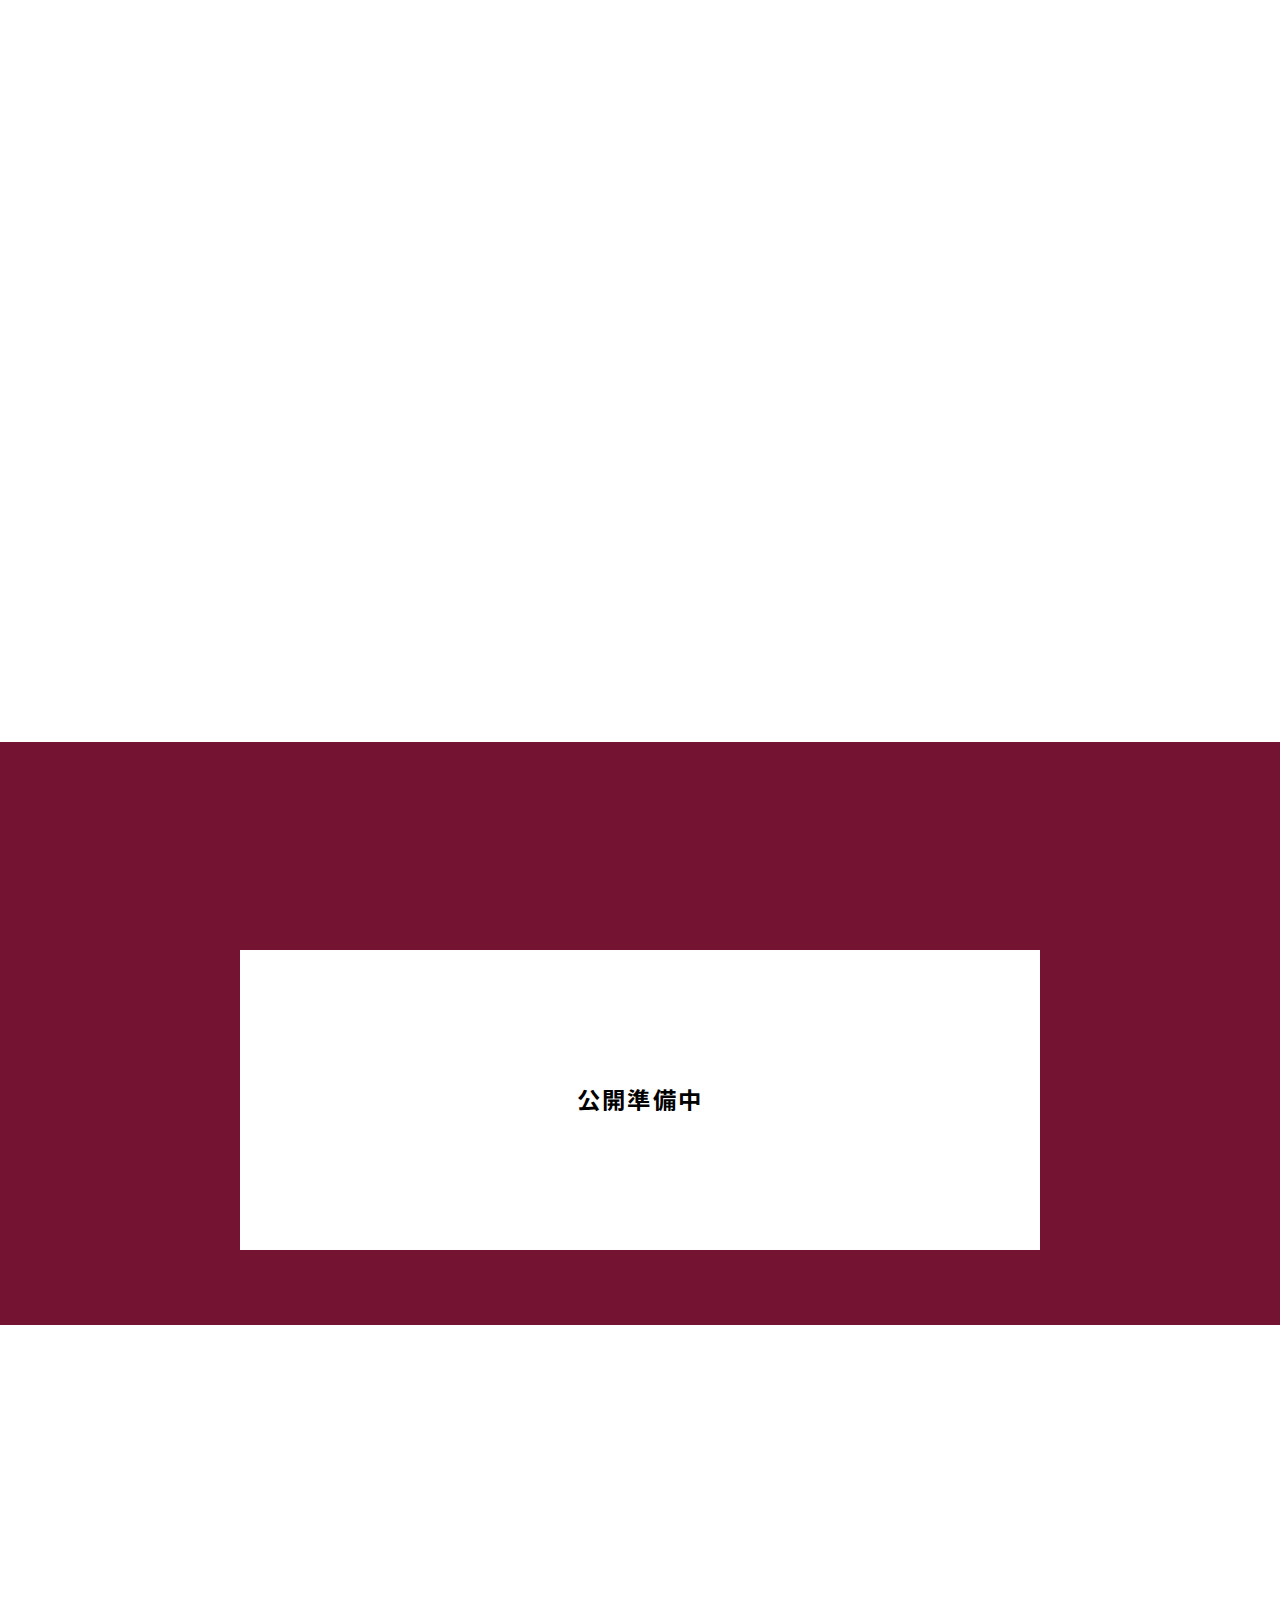
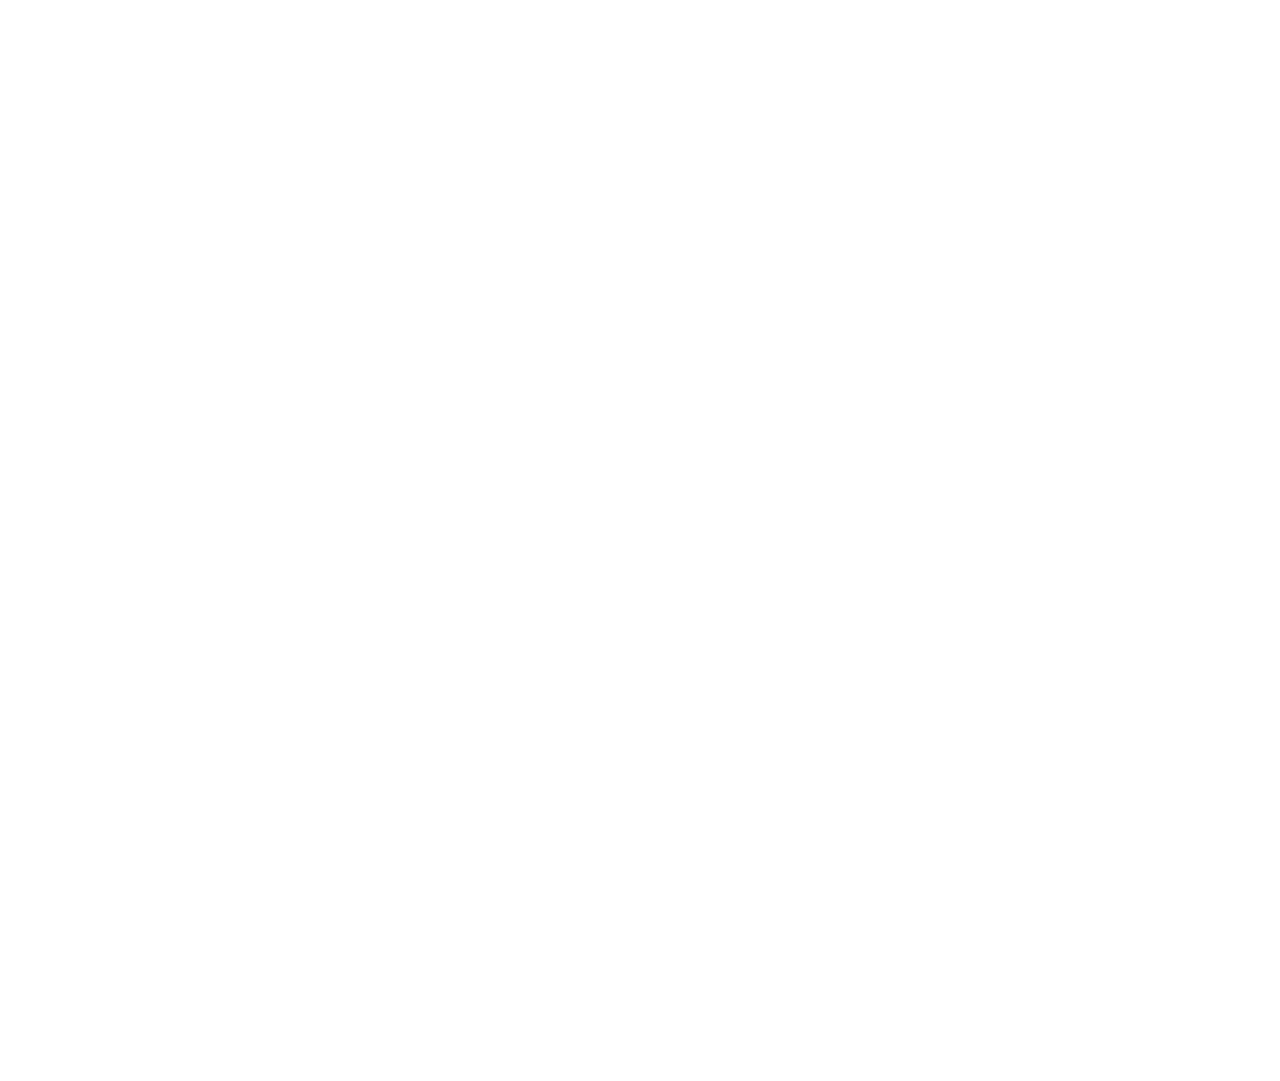
<file: treatment/index.html>
<!DOCTYPE html>
<html lang="ja">

<head>
  <!-- Google tag (gtag.js) -->
  <script async src="https://www.googletagmanager.com/gtag/js?id=G-P913WNLLW0"></script>
  <script>
    window.dataLayer = window.dataLayer || [];
    function gtag() { dataLayer.push(arguments); }
    gtag('js', new Date());

    gtag('config', 'G-P913WNLLW0');
  </script>
  <meta charset="UTF-8">
  <meta name="viewport" content="width=device-width, initial-scale=1.0">
  <meta name="format-detection" content="telephone=no">
  <meta name="description"
    content="★道内唯一★「ハイフの効果を倍にする」ことのできるサロン！ハイフは脂肪を破壊し老廃物にするマシンですが、その老廃物を、コアヒートというマシンを使って施術者の手からラジオ波を出しながらリンパマッサージをして排出を促し効果を倍増させる今までにないマシンです♪♪♪">
  <meta name="keywords"
    content="札幌,札幌駅,札駅,サツ駅,大通り,エステ,ハイフ,コアヒート,EMS,HIFU,COREHeat,Reposer,ルポゼ,マッサージ,リラックス,ダイエット,リバウンド,小顔,スキンケア,リンパ,健康,サロン,ボディケア,キャンペーン,痩身">

  <!-- twitterの設定 -->
  <meta name="twitter:card" content="summary">
  <meta name="twitter:description"
    content="★道内唯一★「ハイフの効果を倍にする」ことのできるサロン！ハイフは脂肪を破壊し老廃物にするマシンですが、その老廃物を、コアヒートというマシンを使って施術者の手からラジオ波を出しながらリンパマッサージをして排出を促し効果を倍増させる今までにないマシンです♪♪♪">
  <meta name="twitter:title" content="コアヒート×ハイフ専門店 REPOSER【ルポゼ】">
  <meta name="twitter:image" content="https://reposer-esute.com/images/treatment/mv.jpg">

  <!-- twitter以外の外部サービス連携設定 -->
  <meta property="og:title" content="REPOSER【ルポゼ】 | 施術例">
  <meta property="og:type" content="website">
  <meta property="og:url" content="https://reposer-esute.com/treatment">
  <meta property="og:description"
    content="★道内唯一★「ハイフの効果を倍にする」ことのできるサロン！ハイフは脂肪を破壊し老廃物にするマシンですが、その老廃物を、コアヒートというマシンを使って施術者の手からラジオ波を出しながらリンパマッサージをして排出を促し効果を倍増させる今までにないマシンです♪♪♪">
  <meta property="og:site_name" content="コアヒート×ハイフ専門店 REPOSER【ルポゼ】">
  <meta property="og:image" content="https://reposer-esute.com/images/treatment/mv.jpg">

  <link rel="icon" href="../images/common/favicon.ico">
  <link rel="apple-touch-icon" sizes="180x180" href="../images/common/apple-touch-icon.png">

  <title>REPOSER【ルポゼ】 | 施術例</title>
  <link rel="preconnect" href="https://fonts.googleapis.com">
  <link rel="preconnect" href="https://fonts.gstatic.com" crossorigin>
  <link
    href="https://fonts.googleapis.com/css2?family=Inter:wght@400;700&family=Noto+Sans+JP:wght@300;400;700&display=swap"
    rel="stylesheet">
  <link rel="stylesheet" href="../css/style.css?20240503">
</head>

<body id="treatment">
  <div class="wrapper">
    <header id="header" class="header">
      <div class="header__inner">
        <h1 class="header__logo">
          <a href="../index.html" class="header__logo-link">
            <img src="../images/common/logo_reposer.png" alt="Reposer" class="header__logo-img">
          </a>
        </h1>
        <div class="header__box">
          <nav id="gnav" class="gnav">
            <ul class="gnav__ul">
              <li class="gnav__li"><a href="../index.html#coreheat" class="gnav__link">Coreheat</a></li>
              <li class="gnav__li"><a href="../index.html#menu" class="gnav__link">Menu</a></li>
              <li class="gnav__li"><a href="../index.html#instagram" class="gnav__link">Instagram</a></li>
              <li class="gnav__li"><a href="../index.html#gallery" class="gnav__link">Gallery</a></li>
              <li class="gnav__li"><a href="../index.html#access" class="gnav__link">Access</a></li>
            </ul>
          </nav>
          <a href="https://beauty.hotpepper.jp/kr/slnH000462957/coupon/" class="header__reserve-link"
            target="_blank">RESERVE<br><span>予約</span></a>
          <div id="hamburger-menu" class="hamburger-menu">
            <span class="hamburger-menu__top"></span>
            <span class="hamburger-menu__middle"></span>
            <span class="hamburger-menu__bottom"></span>
          </div>
        </div>
      </div>
    </header>
    <main class="main">
      <div id="mv" class="mv">
        <img src="../images/treatment/mv.jpg" alt="施術例" class="mv__img">
      </div>
      <section class="treatment-area">
        <div class="treatment-area__inner">
          <h2 class="treatment-area__ttl js-fadeIn">お客様の施術例</h2>
          <ul class="treatment-area__ul">
            <!-- <li class="treatment-area__list js-fadeIn">
              <div class="treatment-area__box-left">
                <h3 class="treatment-area__sub-ttl">小顔効果爆発！表情が<br>柔らかくなりました♪</h3>
                <p class="treatment-area__txt">
                  コースを終えて、自分の体にここまでおおきな変化があるとは思っていませんでした。<br>
                  毎回スタッフの皆様のアドバイスやコメントが励みやモチベーションになりました。<br>
                  半年前、体験を受けて今回のコースを受けて良かったと思います。悩んでいる人にすすめたいと思います。ありがとうございました。<br>
                </p>
                <p class="treatment-area__txt">S.A様　女性</p>
              </div>
              <div class="treatment-area__box-right">
                <div class="treatment-area__img-wrap">
                  <img src="" alt="" class="treatment-area__img">
                </div>
                <div class="treatment-area__img-wrap">
                  <img src="" alt="" class="treatment-area__img">
                </div>
              </div>
            </li> -->
          </ul>
        </div>
      </section>
    </main>
    <footer class="footer js-fadeIn">
      <section id="access" class="access js-fadeIn">
        <div class="access__inner">
          <h2 class="access__ttl">Access</h2>
          <div class="access__map-wrap">
            <iframe
              src="https://www.google.com/maps/embed?pb=!1m14!1m8!1m3!1d11659.172567710786!2d141.347109!3d43.066818!3m2!1i1024!2i768!4f13.1!3m3!1m2!1s0x5f0b299ff3fdfdd3%3A0x746f04bad7532da9!2z5YyX5rW36YGT6YCa5L-h44OT44Or44ix!5e0!3m2!1sja!2sjp!4v1686825034501!5m2!1sja!2sjp"
              style="border:0;" allowfullscreen="" loading="lazy" referrerpolicy="no-referrer-when-downgrade"></iframe>
          </div>
        </div>
      </section>
      <div class="footer__inner">
        <a href="../index.html" class="footer__logo-link">
          <img src="../images/common/logo_reposer.png" alt="Reposer" class="footer__logo-img">
        </a>
        <div class="footer__info">
          <div class="footer__address-wrap">
            <p class="footer__post">〒060-0005</p>
            <p class="footer__address">
              札幌市中央区北5条西6丁目1-23<br class="footer__br">第一道通ビル1F
            </p>
          </div>
          <p class="footer__tel">TEL　011-522-5909</p>
          <p class="footer__station">最寄り駅　札幌駅　徒歩3分</p>
          <p class="footer__business-hours">営業時間　10：00～21：00</p>
          <p class="footer__holiday">定休日　不定休</p>
          <p class="footer__parking">駐車場無し　有料パーキング近隣にあり</p>
        </div>
        <ul class="footer__sns-wrap">
          <li class="footer__list">
            <a href="https://www.instagram.com/reposer.esute/" class="footer__sns-link" target="_blank">
              <img src="../images/common/logo_instagram.png" alt="instagramロゴ" class="footer__sns-img">
            </a>
          </li>
          <li class="footer__list">
            <a href="https://www.facebook.com/profile.php?id=100095164725135" class="footer__sns-link" target="_blank">
              <img src="../images/common/logo_facebook.png" alt="facebookロゴ" class="footer__sns-img">
            </a>
          </li>
          <li class="footer__list">
            <a href="https://www.youtube.com/channel/UCl_ZO-sLaDYQG0BrSsbZA_w" class="footer__sns-link" target="_blank">
              <img src="../images/common/logo_youtube.png" alt="youtubeロゴ" class="footer__sns-img">
            </a>
          </li>
          <li class="footer__list">
            <a href="https://www.tiktok.com/@reposer_" class="footer__sns-link" target="_blank">
              <img src="../images/common/logo_tiktok.png" alt="tiktokロゴ" class="footer__sns-img">
            </a>
          </li>
          <li class="footer__list">
            <a href="https://line.me/R/ti/p/@061xaqzx?oat_content=url" class="footer__sns-link" target="_blank">
              <img src="../images/common/logo_line.png" alt="lineロゴ" class="footer__sns-img">
            </a>
          </li>
        </ul>
      </div>
      <div class="footer__copyright-wrap">
        <p class="footer__copyright">Copyright &copy; 2024 <br class="footer__copyright-br">Core Heat×Hifu Reposer All
          Rights Reserved.</p>
      </div>
    </footer>
  </div>
  <script src="https://ajax.googleapis.com/ajax/libs/jquery/3.5.1/jquery.min.js"></script>
  <script src="../js/common.js?20240503"></script>
</body>

</html>
</file>
<file: css/style.css>
@charset "UTF-8";
/*
html5doctor.com Reset Stylesheet
v1.6.1
Last Updated: 2010-09-17
Author: Richard Clark - http://richclarkdesign.com
Twitter: @rich_clark
*/
html, body, div, span, object, iframe,
h1, h2, h3, h4, h5, h6, p, blockquote, pre,
abbr, address, cite, code,
del, dfn, em, img, ins, kbd, q, samp,
small, strong, sub, sup, var,
b, i,
dl, dt, dd, ol, ul, li,
fieldset, form, label, legend,
table, caption, tbody, tfoot, thead, tr, th, td,
article, aside, canvas, details, figcaption, figure,
footer, header, hgroup, menu, nav, section, summary,
time, mark, audio, video {
  margin: 0;
  padding: 0;
  border: 0;
  outline: 0;
  font-size: 100%;
  vertical-align: baseline;
  background: transparent;
  box-sizing: border-box;
}

input, textarea {
  box-sizing: border-box;
}

body {
  line-height: 1;
}

article, aside, details, figcaption, figure,
footer, header, hgroup, menu, nav, section {
  display: block;
}

nav ul {
  list-style: none;
}

blockquote, q {
  quotes: none;
}

blockquote:before, blockquote:after,
q:before, q:after {
  content: "";
  content: none;
}

a {
  margin: 0;
  padding: 0;
  font-size: 100%;
  vertical-align: baseline;
  background: transparent;
}

/* change colours to suit your needs */
ins {
  background-color: #ff9;
  color: #000;
  text-decoration: none;
}

/* change colours to suit your needs */
mark {
  background-color: #ff9;
  color: #000;
  font-style: italic;
  font-weight: bold;
}

del {
  text-decoration: line-through;
}

abbr[title], dfn[title] {
  border-bottom: 1px dotted;
  cursor: help;
}

table {
  border-collapse: collapse;
  border-spacing: 0;
}

/* change border colour to suit your needs */
hr {
  display: block;
  height: 1px;
  border: 0;
  border-top: 1px solid #cccccc;
  margin: 1em 0;
  padding: 0;
}

input, select {
  vertical-align: middle;
}

@keyframes mvShow {
  0% {
    opacity: 0;
  }
  100% {
    opacity: 1;
  }
}
@keyframes bgMoveSp {
  0% {
    background-position: 0 0;
  }
  100% {
    background-position: 20rem 0;
  }
}
@keyframes bgMoveTab {
  0% {
    background-position: 0 0;
  }
  100% {
    background-position: 45rem 0;
  }
}
@keyframes bgMovePc {
  0% {
    background-position: 0 0;
  }
  100% {
    background-position: 110rem 0;
  }
}
@keyframes showHeader {
  100% {
    transform: translateY(0);
  }
}
@keyframes bgRotate {
  100% {
    transform: rotate(1900deg);
  }
}
html {
  font-size: 2.6666666667vw;
}
@media screen and (min-width: 768px) {
  html {
    font-size: 1.3020833333vw;
  }
}
@media screen and (min-width: 1280px) {
  html {
    font-size: 0.5208333333vw;
  }
}

body {
  font-family: "Noto Sans JP", sans-serif;
  font-weight: 400;
  background: #fff;
  color: #000;
}

.header {
  width: 100%;
  background: rgba(242, 242, 242, 0.7);
  position: fixed;
  top: 0;
  left: 0;
  z-index: 10;
  transform: translateY(-100%);
  animation: showHeader 0.6s 1.2s forwards;
}
.header__inner {
  display: flex;
  justify-content: space-between;
  align-items: center;
  height: 76px;
  padding: 0 0 0 2rem;
}
@media screen and (min-width: 768px) {
  .header__inner {
    padding: 0 0 0 2.8rem;
  }
}
@media screen and (min-width: 1280px) {
  .header__inner {
    height: 90px;
    padding: 0 0 0 6rem;
  }
}
.header__logo-link {
  display: block;
  padding: 10px 0;
  text-decoration: none;
  transition: 0.4s;
}
.header__logo-link:hover {
  opacity: 0.7;
}
.header__logo-img {
  display: block;
  width: 100px;
  -o-object-fit: cover;
     object-fit: cover;
}
@media screen and (min-width: 768px) {
  .header__logo-img {
    width: 110px;
  }
}
@media screen and (min-width: 1280px) {
  .header__logo-img {
    width: 130px;
  }
}
.header__box {
  height: 100%;
  display: flex;
}
.header__reserve-link {
  box-sizing: border-box;
  width: 100px;
  height: 100%;
  padding: 0 9px;
  display: flex;
  flex-direction: column;
  justify-content: center;
  align-items: center;
  background: #CE46B0;
  color: #fff;
  font-family: "Inter", sans-serif;
  font-size: 16px;
  font-weight: 700;
  line-height: 1.3;
  text-decoration: none;
  text-align: center;
  transition: 0.4s;
}
.header__reserve-link:hover {
  background: none;
  color: #CE46B0;
}
@media screen and (min-width: 1280px) {
  .header__reserve-link {
    width: 130px;
    font-size: 20px;
  }
}
.header__reserve-link span {
  font-family: "Noto Sans JP", sans-serif;
}

.gnav {
  width: 100%;
  height: 100vh;
  position: fixed;
  top: 0;
  left: 100%;
  display: flex;
  justify-content: center;
  align-items: center;
  background: rgba(5, 5, 5, 0.35);
  transition: 0.4s;
}
.gnav.is-active {
  transform: translateX(-100%);
}
@media screen and (min-width: 1280px) {
  .gnav {
    width: auto;
    height: auto;
    position: static;
    background: none;
  }
}
.gnav__ul {
  display: flex;
  flex-direction: column;
  align-items: center;
  gap: 24px;
}
@media screen and (min-width: 768px) {
  .gnav__ul {
    gap: 32px;
  }
}
@media screen and (min-width: 1280px) {
  .gnav__ul {
    flex-direction: row;
    gap: 72px;
    margin-right: 72px;
  }
}
@media screen and (min-width: 1440px) {
  .gnav__ul {
    gap: 80px;
    margin-right: 80px;
  }
}
.gnav__li {
  list-style-type: none;
}
.gnav__link {
  display: block;
  padding: 10px 0;
  text-decoration: none;
  color: #fff;
  font-family: "Inter", sans-serif;
  font-size: 22px;
  font-weight: 700;
  position: relative;
}
.gnav__link::before {
  content: "";
  position: absolute;
  bottom: 0;
  width: 100%;
  height: 2px;
  background: #000;
  transition: 0.4s;
  transform: scaleX(0);
}
.gnav__link:hover::before {
  transform: scaleX(1);
}
@media screen and (min-width: 768px) {
  .gnav__link {
    font-size: 24px;
  }
}
@media screen and (min-width: 1280px) {
  .gnav__link {
    color: #000;
    font-size: 20px;
  }
}

.hamburger-menu {
  cursor: pointer;
  width: 100px;
  height: 100%;
  display: flex;
  justify-content: center;
  background: #741332;
  position: relative;
  z-index: 100;
}
@media screen and (min-width: 1280px) {
  .hamburger-menu {
    display: none;
  }
}
.hamburger-menu.opened .hamburger-menu__top {
  top: 50%;
  transform: translateY(-50%) rotate(45deg);
}
.hamburger-menu.opened .hamburger-menu__middle {
  opacity: 0;
}
.hamburger-menu.opened .hamburger-menu__bottom {
  top: 50%;
  transform: translateY(-50%) rotate(-45deg);
}
.hamburger-menu__top, .hamburger-menu__middle, .hamburger-menu__bottom {
  position: absolute;
  width: 45px;
  height: 1px;
  background: #fff;
  transform: translateY(-50%);
  transition: 0.4s;
}
.hamburger-menu__top {
  top: 35%;
}
.hamburger-menu__middle {
  top: 50%;
}
.hamburger-menu__bottom {
  top: 65%;
}

.footer {
  overflow: hidden;
  position: relative;
  padding-top: 3.2rem;
}
.footer::before {
  content: "";
  position: absolute;
  top: 0;
  left: 30%;
  width: 75rem;
  height: 75rem;
  background-image: url(../images/common/footer_bg.png);
  background-repeat: no-repeat;
  background-size: contain;
  z-index: -1;
  animation: bgRotate 380s linear infinite;
}
@media screen and (min-width: 768px) {
  .footer {
    padding-top: 7.5rem;
  }
  .footer::before {
    left: 35%;
    width: 115rem;
    height: 115rem;
  }
}
@media screen and (min-width: 1280px) {
  .footer {
    padding-top: 24rem;
  }
  .footer::before {
    left: 45%;
    width: 235rem;
    height: 235rem;
  }
}
.footer .access {
  margin-bottom: 3.2rem;
}
@media screen and (min-width: 768px) {
  .footer .access {
    margin-bottom: 7.5rem;
  }
}
@media screen and (min-width: 1280px) {
  .footer .access {
    margin-bottom: 24rem;
  }
}
.footer .access__ttl {
  margin-bottom: 3.2rem;
  color: #000;
  font-family: "Inter", sans-serif;
  font-size: 3rem;
  font-weight: 700;
  line-height: 1;
  display: flex;
  justify-content: center;
  align-items: center;
  gap: 2.4rem;
}
.footer .access__ttl::before, .footer .access__ttl::after {
  content: "";
  width: 30px;
  height: 5px;
  background: #000;
}
@media screen and (min-width: 768px) {
  .footer .access__ttl {
    margin-bottom: 7.2rem;
    font-size: 4rem;
  }
  .footer .access__ttl::before, .footer .access__ttl::after {
    width: 40px;
  }
}
@media screen and (min-width: 1280px) {
  .footer .access__ttl {
    margin-bottom: 10rem;
    font-size: 6rem;
    gap: 4rem;
  }
}
.footer .access__map-wrap iframe {
  width: 100%;
  aspect-ratio: 375/270;
}
@media screen and (min-width: 768px) {
  .footer .access__map-wrap iframe {
    aspect-ratio: 768/400;
  }
}
@media screen and (min-width: 1280px) {
  .footer .access__map-wrap iframe {
    aspect-ratio: 1920/670;
  }
}
.footer__inner {
  padding: 0 2rem;
  margin-bottom: 4rem;
  position: relative;
}
@media screen and (min-width: 768px) {
  .footer__inner {
    padding: 0 8rem;
    margin-bottom: 4.5rem;
  }
}
@media screen and (min-width: 1280px) {
  .footer__inner {
    padding: 0 24rem;
    margin-bottom: 24rem;
  }
}
.footer__logo-link {
  width: 14rem;
  margin-bottom: 0.8rem;
  display: block;
  padding: 10px 0;
  text-decoration: none;
  transition: 0.4s;
}
.footer__logo-link:hover {
  opacity: 0.7;
}
@media screen and (min-width: 768px) {
  .footer__logo-link {
    width: 18rem;
    margin-bottom: 1.4rem;
  }
}
@media screen and (min-width: 1280px) {
  .footer__logo-link {
    width: 24rem;
    margin-bottom: 2.4rem;
  }
}
.footer__logo-img {
  display: block;
  width: 100%;
  -o-object-fit: cover;
     object-fit: cover;
}
.footer__info p {
  font-size: 1.4rem;
  line-height: 1.5;
}
@media screen and (min-width: 768px) {
  .footer__info p {
    font-size: 1.8rem;
  }
}
@media screen and (min-width: 1280px) {
  .footer__info p {
    font-size: 2.2rem;
  }
}
.footer__address-wrap {
  display: flex;
  gap: 2em;
}
@media screen and (min-width: 1280px) {
  .footer__br {
    display: none;
  }
}
.footer__sns-wrap {
  position: absolute;
  top: 0;
  right: 2rem;
  display: flex;
  flex-wrap: wrap;
  align-items: center;
  justify-content: space-between;
  row-gap: 0.8rem;
  width: 13.5rem;
}
.footer__sns-wrap::after {
  content: "";
  display: block;
  width: 29%;
}
@media screen and (min-width: 768px) {
  .footer__sns-wrap {
    top: 50%;
    right: 8rem;
    transform: translateY(-50%);
    flex-wrap: nowrap;
    flex-direction: column;
    justify-content: center;
    row-gap: 0.8rem;
    width: 6.4rem;
  }
  .footer__sns-wrap::after {
    display: none;
  }
}
@media screen and (min-width: 1280px) {
  .footer__sns-wrap {
    right: 24rem;
    row-gap: 1rem;
    width: 8rem;
  }
}
.footer__list {
  width: 29%;
  list-style-type: none;
}
@media screen and (min-width: 768px) {
  .footer__list {
    width: 100%;
  }
}
.footer__sns-link {
  display: block;
  text-decoration: none;
  transition: 0.4s;
}
.footer__sns-link:hover {
  opacity: 0.7;
}
.footer__sns-img {
  display: block;
  width: 100%;
  -o-object-fit: cover;
     object-fit: cover;
}
.footer__copyright-wrap {
  background: #000;
  text-align: center;
  padding: 1.3rem 0;
}
@media screen and (min-width: 768px) {
  .footer__copyright-wrap {
    padding: 3rem 0;
  }
}
@media screen and (min-width: 1280px) {
  .footer__copyright-wrap {
    padding: 4.2rem 0;
  }
}
.footer__copyright {
  color: #fff;
  font-family: "Inter", sans-serif;
  font-size: 1.2rem;
  line-height: 1.5;
}
@media screen and (min-width: 768px) {
  .footer__copyright {
    font-size: 1.6rem;
  }
}
@media screen and (min-width: 1280px) {
  .footer__copyright {
    font-size: 1.8rem;
  }
}
@media screen and (min-width: 768px) {
  .footer__copyright-br {
    display: none;
  }
}

#top .mv {
  margin-bottom: 3.6rem;
  margin-top: 76px;
  opacity: 0;
}
#top .mv.showed {
  opacity: 1;
}
#top .mv.first {
  animation: mvShow 0.8s 0.6s forwards;
}
@media screen and (min-width: 768px) {
  #top .mv {
    margin-bottom: 7.5rem;
  }
}
@media screen and (min-width: 1280px) {
  #top .mv {
    height: 100vh;
    margin-bottom: 24rem;
    margin-top: 0;
  }
}
#top .mv__img {
  display: block;
  -o-object-fit: cover;
     object-fit: cover;
  width: 100%;
}
@media screen and (min-width: 1280px) {
  #top .mv__img {
    height: 100%;
  }
}
#top .coreheat {
  padding: 0 2rem 8rem;
  position: relative;
  overflow: hidden;
}
#top .coreheat::before {
  content: "";
  position: absolute;
  top: 60%;
  left: 50%;
  transform: translate(-50%, -50%) rotate(-25deg);
  width: 150%;
  height: 6rem;
  background-image: url(../images/top/coreheat_bg.png);
  background-size: 20rem 100%;
  animation-name: bgMoveSp;
  animation-duration: 6s;
  animation-timing-function: linear;
  animation-iteration-count: infinite;
  z-index: -1;
}
@media screen and (min-width: 768px) {
  #top .coreheat {
    padding: 0 0 10.5rem;
  }
  #top .coreheat::before {
    top: 55%;
    height: 12rem;
    background-size: 45rem 100%;
    animation-name: bgMoveTab;
    animation-duration: 8s;
  }
}
@media screen and (min-width: 1280px) {
  #top .coreheat {
    padding: 0 0 11.3rem;
  }
  #top .coreheat::before {
    height: 25rem;
    background-size: 110rem 100%;
    animation-name: bgMovePc;
    animation-duration: 10s;
  }
}
#top .coreheat__inner {
  display: flex;
  flex-direction: column;
  gap: 3.6rem;
}
@media screen and (min-width: 768px) {
  #top .coreheat__inner {
    flex-direction: row;
    gap: 0px;
  }
}
#top .coreheat__img {
  display: block;
  width: 100%;
  -o-object-fit: cover;
     object-fit: cover;
}
@media screen and (min-width: 768px) {
  #top .coreheat__img {
    width: 50%;
  }
}
#top .coreheat__box {
  display: flex;
  flex-direction: column;
  justify-content: center;
  padding: 0 1.6rem;
}
@media screen and (min-width: 768px) {
  #top .coreheat__box {
    width: 50%;
    padding: 0 4rem;
  }
}
@media screen and (min-width: 1280px) {
  #top .coreheat__box {
    padding: 0 10rem;
  }
}
#top .coreheat__ttl {
  margin-bottom: 3.2rem;
  color: #000;
  font-family: "Inter", sans-serif;
  font-size: 3rem;
  font-weight: 700;
  line-height: 1;
  display: flex;
  justify-content: center;
  align-items: center;
  gap: 2.4rem;
}
#top .coreheat__ttl::before, #top .coreheat__ttl::after {
  content: "";
  width: 30px;
  height: 5px;
  background: #000;
}
@media screen and (min-width: 768px) {
  #top .coreheat__ttl {
    margin-bottom: 7.2rem;
    font-size: 4rem;
  }
  #top .coreheat__ttl::before, #top .coreheat__ttl::after {
    width: 40px;
  }
}
@media screen and (min-width: 1280px) {
  #top .coreheat__ttl {
    margin-bottom: 10rem;
    font-size: 6rem;
    gap: 4rem;
  }
}
@media screen and (min-width: 768px) {
  #top .coreheat__ttl {
    margin-bottom: 2.4rem;
  }
}
@media screen and (min-width: 1280px) {
  #top .coreheat__ttl {
    margin-bottom: 4.8rem;
  }
}
#top .coreheat__txt-wrap {
  margin-bottom: 3rem;
}
@media screen and (min-width: 768px) {
  #top .coreheat__txt-wrap {
    margin-bottom: 4.2rem;
  }
}
@media screen and (min-width: 1280px) {
  #top .coreheat__txt-wrap {
    margin-bottom: 5rem;
  }
}
#top .coreheat__txt {
  margin-bottom: 1.4rem;
  font-size: 1.4rem;
  line-height: 1.4;
}
#top .coreheat__txt:last-of-type {
  margin-bottom: 0;
}
@media screen and (min-width: 768px) {
  #top .coreheat__txt {
    margin-bottom: 1.6rem;
    font-size: 1.6rem;
  }
}
@media screen and (min-width: 1280px) {
  #top .coreheat__txt {
    margin-bottom: 2.4rem;
    font-size: 2.4rem;
  }
}
#top .coreheat__btn {
  margin: 0 auto;
  width: 10rem;
  height: 3.5rem;
  display: flex;
  justify-content: center;
  align-items: center;
  border-radius: 3.9rem;
  border: 2px solid #CE46B0;
  background: #CE46B0;
  color: #fff;
  font-family: "Inter", sans-serif;
  font-size: 1.6rem;
  font-weight: 700;
  text-decoration: none;
  transition: 0.4s;
}
#top .coreheat__btn:hover {
  background: #fff;
  color: #CE46B0;
}
@media screen and (min-width: 768px) {
  #top .coreheat__btn {
    width: 15rem;
    height: 4.5rem;
    font-size: 2.2rem;
  }
}
@media screen and (min-width: 1280px) {
  #top .coreheat__btn {
    width: 17rem;
    height: 6rem;
    font-size: 2.8rem;
  }
}
#top .menu {
  background: #741332;
  margin-bottom: 3rem;
}
@media screen and (min-width: 768px) {
  #top .menu {
    margin-bottom: 7.4rem;
  }
}
@media screen and (min-width: 1280px) {
  #top .menu {
    margin-bottom: 12rem;
  }
}
#top .menu__inner {
  padding: 4rem 0;
}
@media screen and (min-width: 768px) {
  #top .menu__inner {
    padding: 6.4rem 0;
  }
}
@media screen and (min-width: 1280px) {
  #top .menu__inner {
    padding: 25rem 0 12rem;
  }
}
#top .menu__box {
  margin: 0 2rem 3.6rem;
  padding: 4rem 1.6rem;
  background: #fff;
  position: relative;
}
#top .menu__box::before {
  content: "";
  position: absolute;
  top: 0;
  left: 0;
  transform: translate(-2rem, -75%);
  width: 12.9rem;
  height: 12.9rem;
  border-radius: 50%;
  background: url(../images/top/menu_recommend.png) center center/cover;
}
@media screen and (min-width: 768px) {
  #top .menu__box {
    margin: 0 2.8rem 7.2rem;
    padding: 12rem 2.8rem;
  }
  #top .menu__box::before {
    transform: translate(-2rem, -50%);
    width: 200px;
    height: 200px;
  }
}
@media screen and (min-width: 1280px) {
  #top .menu__box {
    margin: 0 48rem 24.2rem;
    padding: 7rem 4rem;
  }
  #top .menu__box::before {
    transform: translate(-50%, -50%);
  }
}
#top .menu__img-wrap {
  width: 100%;
  margin-bottom: 3.2rem;
}
@media screen and (min-width: 768px) {
  #top .menu__img-wrap {
    margin-bottom: 6rem;
  }
}
@media screen and (min-width: 1280px) {
  #top .menu__img-wrap {
    width: 68%;
    position: absolute;
    top: 0;
    right: 0;
    transform: translate(50.5%, -25%);
  }
}
#top .menu__img {
  display: block;
  width: 100%;
  -o-object-fit: cover;
     object-fit: cover;
}
#top .menu__ttl {
  margin-bottom: 3.2rem;
  color: #000;
  font-family: "Inter", sans-serif;
  font-size: 3rem;
  font-weight: 700;
  line-height: 1;
  display: flex;
  justify-content: center;
  align-items: center;
  gap: 2.4rem;
}
#top .menu__ttl::before, #top .menu__ttl::after {
  content: "";
  width: 30px;
  height: 5px;
  background: #000;
}
@media screen and (min-width: 768px) {
  #top .menu__ttl {
    margin-bottom: 7.2rem;
    font-size: 4rem;
  }
  #top .menu__ttl::before, #top .menu__ttl::after {
    width: 40px;
  }
}
@media screen and (min-width: 1280px) {
  #top .menu__ttl {
    margin-bottom: 10rem;
    font-size: 6rem;
    gap: 4rem;
  }
}
@media screen and (min-width: 768px) {
  #top .menu__ttl {
    margin-bottom: 5.6rem;
  }
}
@media screen and (min-width: 1280px) {
  #top .menu__ttl {
    padding-right: 20rem;
  }
}
#top .menu__ul-wrap {
  margin-bottom: 2rem;
  text-align: center;
}
@media screen and (min-width: 768px) {
  #top .menu__ul-wrap {
    margin-bottom: 5rem;
  }
}
@media screen and (min-width: 1280px) {
  #top .menu__ul-wrap {
    -moz-text-align-last: left;
         text-align-last: left;
  }
}
#top .menu__ul {
  display: inline-block;
  text-align: left;
}
#top .menu__ul.js-active li {
  opacity: 1;
  transform: translateY(0);
}
#top .menu__list {
  margin-bottom: 1.4rem;
  list-style-type: none;
  font-size: 1.3rem;
  line-height: 1.4;
  opacity: 0;
  transform: translateY(40px);
}
#top .menu__list:last-of-type {
  margin-bottom: 0;
}
#top .menu__list:nth-of-type(1) {
  transition: 0.7s ease-out;
}
#top .menu__list:nth-of-type(2) {
  transition: 0.7s 0.35s ease-out;
}
#top .menu__list:nth-of-type(3) {
  transition: 0.7s 0.7s ease-out;
}
#top .menu__list span {
  font-size: 1.6rem;
}
@media screen and (min-width: 768px) {
  #top .menu__list {
    margin-bottom: 1.8rem;
    font-size: 1.8rem;
  }
  #top .menu__list span {
    font-size: 2rem;
  }
}
@media screen and (min-width: 1280px) {
  #top .menu__list {
    margin-bottom: 2.4rem;
    font-size: 2.4rem;
  }
  #top .menu__list span {
    font-size: 2.8rem;
  }
}
#top .menu__btn {
  margin: 0 auto;
  width: 10rem;
  height: 3.5rem;
  display: flex;
  justify-content: center;
  align-items: center;
  border-radius: 3.9rem;
  border: 2px solid #CE46B0;
  background: #CE46B0;
  color: #fff;
  font-family: "Inter", sans-serif;
  font-size: 1.6rem;
  font-weight: 700;
  text-decoration: none;
  transition: 0.4s;
}
#top .menu__btn:hover {
  background: #fff;
  color: #CE46B0;
}
@media screen and (min-width: 768px) {
  #top .menu__btn {
    width: 15rem;
    height: 4.5rem;
    font-size: 2.2rem;
  }
}
@media screen and (min-width: 1280px) {
  #top .menu__btn {
    width: 17rem;
    height: 6rem;
    font-size: 2.8rem;
  }
}
#top .menu__link-ul {
  margin: 0 2rem;
  display: flex;
  flex-direction: column;
  gap: 2.4rem;
}
@media screen and (min-width: 768px) {
  #top .menu__link-ul {
    margin: 0 2.8rem;
    flex-direction: row;
    flex-wrap: wrap;
    gap: 0;
  }
}
@media screen and (min-width: 1280px) {
  #top .menu__link-ul {
    margin: 0;
  }
}
#top .menu__link-list {
  list-style-type: none;
  position: relative;
}
#top .menu__link-list.preparation::before {
  content: "公開準備中";
  position: absolute;
  top: 0;
  left: 0;
  width: 100%;
  height: 100%;
  display: flex;
  justify-content: center;
  align-items: center;
  writing-mode: vertical-rl;
  background: rgba(255, 255, 255, 0.7);
  font-size: 3.5rem;
  font-weight: 700;
  letter-spacing: 0.1em;
  z-index: 3;
}
@media screen and (min-width: 768px) {
  #top .menu__link-list {
    width: 50%;
  }
}
@media screen and (min-width: 1280px) {
  #top .menu__link-list {
    width: 25%;
  }
}
#top .menu__link {
  display: flex;
  justify-content: center;
  align-items: center;
  text-decoration: none;
  position: relative;
  overflow: hidden;
  z-index: 2;
}
#top .menu__link::before {
  content: "";
  position: absolute;
  top: 0;
  left: 0;
  width: 100%;
  height: 100%;
  background: rgba(0, 0, 0, 0.26);
  z-index: 2;
}
#top .menu__link:hover .menu__link-img {
  transform: scale(1.1);
}
#top .menu__link-img {
  display: block;
  width: 100%;
  -o-object-fit: cover;
     object-fit: cover;
  transition: 0.4s ease-out;
  z-index: 1;
}
#top .menu__link-txt {
  position: absolute;
  display: block;
  color: #fff;
  font-size: 3rem;
  font-weight: 700;
  z-index: 3;
}
@media screen and (min-width: 768px) {
  #top .menu__link-txt {
    font-size: 3.5rem;
  }
}
@media screen and (min-width: 1280px) {
  #top .menu__link-txt {
    font-size: 4rem;
  }
}
#top .instagram {
  margin-bottom: 3.2rem;
}
@media screen and (min-width: 768px) {
  #top .instagram {
    margin-bottom: 7.5rem;
  }
}
@media screen and (min-width: 1280px) {
  #top .instagram {
    margin-bottom: 24rem;
  }
}
#top .instagram__ttl {
  margin-bottom: 3.2rem;
  color: #000;
  font-family: "Inter", sans-serif;
  font-size: 3rem;
  font-weight: 700;
  line-height: 1;
  display: flex;
  justify-content: center;
  align-items: center;
  gap: 2.4rem;
}
#top .instagram__ttl::before, #top .instagram__ttl::after {
  content: "";
  width: 30px;
  height: 5px;
  background: #000;
}
@media screen and (min-width: 768px) {
  #top .instagram__ttl {
    margin-bottom: 7.2rem;
    font-size: 4rem;
  }
  #top .instagram__ttl::before, #top .instagram__ttl::after {
    width: 40px;
  }
}
@media screen and (min-width: 1280px) {
  #top .instagram__ttl {
    margin-bottom: 10rem;
    font-size: 6rem;
    gap: 4rem;
  }
}
#top .instagram__swiper-area {
  padding: 0 6rem;
  position: relative;
}
@media screen and (min-width: 768px) {
  #top .instagram__swiper-area {
    padding: 0 8rem;
  }
}
@media screen and (min-width: 1280px) {
  #top .instagram__swiper-area {
    padding: 0 10rem;
  }
}
#top .instagram__swiper-wrapper {
  display: flex;
  align-items: center;
}
#top .instagram__link {
  display: flex;
  align-items: center;
  width: 100%;
  transition: 0.4s ease-out;
  position: relative;
  overflow: hidden;
}
#top .instagram__link.new::before {
  content: "NEW";
  position: absolute;
  top: 0;
  left: 0;
  display: flex;
  justify-content: center;
  align-items: center;
  width: 64px;
  height: 32px;
  color: #fff;
  font-family: "Inter", sans-serif;
  font-size: 1.6rem;
  background: #741332;
  z-index: 1;
}
#top .instagram__link:hover {
  transform: scale(1.05);
}
#top .instagram__img {
  display: block;
  width: 100%;
  -o-object-fit: cover;
     object-fit: cover;
}
#top .instagram .swiper-button-prev,
#top .instagram .swiper-button-next {
  cursor: pointer;
  position: absolute;
  top: 50%;
  transform: translateY(-50%);
  display: flex;
  justify-content: center;
  align-items: center;
  width: 4rem;
  height: 4rem;
  border-radius: 50%;
  border: 1px solid #000;
  transition: 0.4s;
}
#top .instagram .swiper-button-prev:hover,
#top .instagram .swiper-button-next:hover {
  background: #000;
}
#top .instagram .swiper-button-prev {
  left: 1rem;
}
#top .instagram .swiper-button-prev::before {
  content: "";
  display: block;
  width: 6px;
  height: 6px;
  border-top: 1px solid #000;
  border-left: 1px solid #000;
  transform: translateX(1px) rotate(-45deg);
  transition: 0.4s;
}
#top .instagram .swiper-button-prev:hover::before {
  border-top: 1px solid #fff;
  border-left: 1px solid #fff;
}
@media screen and (min-width: 768px) {
  #top .instagram .swiper-button-prev {
    left: 2rem;
  }
}
@media screen and (min-width: 1280px) {
  #top .instagram .swiper-button-prev {
    left: 3rem;
  }
}
#top .instagram .swiper-button-next {
  right: 1rem;
}
#top .instagram .swiper-button-next::before {
  content: "";
  display: block;
  width: 6px;
  height: 6px;
  border-top: 1px solid #000;
  border-right: 1px solid #000;
  transform: translateX(-1px) rotate(45deg);
  transition: 0.4s;
}
#top .instagram .swiper-button-next:hover::before {
  border-top: 1px solid #fff;
  border-right: 1px solid #fff;
}
@media screen and (min-width: 768px) {
  #top .instagram .swiper-button-next {
    right: 2rem;
  }
}
@media screen and (min-width: 1280px) {
  #top .instagram .swiper-button-next {
    right: 3rem;
  }
}
#top .instagram .swiper-pagination {
  margin-top: 2rem;
  display: flex;
  justify-content: center;
  gap: 16px;
}
#top .instagram .swiper-pagination-bullet {
  cursor: pointer;
  width: 14px;
  height: 14px;
  border-radius: 50%;
  background: #E2E2E2;
}
#top .instagram .swiper-pagination-bullet-active {
  cursor: pointer;
  width: 14px;
  height: 14px;
  border-radius: 50%;
  background: #CE46B0;
}
#top .gallery {
  background: #000;
}
#top .gallery__ul-top, #top .gallery__ul-bottom {
  padding: 1rem;
  display: flex;
  justify-content: space-between;
  position: relative;
}
#top .gallery__ul-top li:nth-of-type(n + 7), #top .gallery__ul-bottom li:nth-of-type(n + 7) {
  display: none;
}
@media screen and (min-width: 768px) {
  #top .gallery__ul-top, #top .gallery__ul-bottom {
    padding: 1.4rem;
  }
  #top .gallery__ul-top li:nth-of-type(n + 7), #top .gallery__ul-bottom li:nth-of-type(n + 7) {
    display: block;
  }
}
@media screen and (min-width: 1280px) {
  #top .gallery__ul-top, #top .gallery__ul-bottom {
    padding: 2rem;
  }
}
#top .gallery__ul-bottom {
  overflow: hidden;
  position: relative;
}
#top .gallery__ul-bottom::before {
  content: "";
  position: absolute;
  top: 1rem;
  right: 0;
  width: 1rem;
  height: calc(100% - 2rem);
  background: #000;
  z-index: 1;
}
#top .gallery__ul-bottom li:nth-of-type(1)::before {
  content: "";
  position: absolute;
  top: 0;
  left: 100%;
  width: 100vw;
  height: 100%;
  background: rgba(229, 229, 229, 0.95);
}
@media screen and (min-width: 768px) {
  #top .gallery__ul-bottom::before {
    top: 1.4rem;
    width: 1.4rem;
    height: calc(100% - 2.8rem);
  }
  #top .gallery__ul-bottom li:nth-of-type(1)::before {
    display: none;
  }
  #top .gallery__ul-bottom li:nth-of-type(5)::before {
    content: "";
    position: absolute;
    top: 0;
    left: 100%;
    width: 100vw;
    height: 100%;
    background: rgba(229, 229, 229, 0.95);
  }
}
@media screen and (min-width: 1280px) {
  #top .gallery__ul-bottom::before {
    top: 2rem;
    width: 2rem;
    height: calc(100% - 4rem);
  }
}
#top .gallery__list {
  list-style-type: none;
  width: 4.8rem;
  height: 3.9rem;
  position: relative;
}
#top .gallery__list.bg-white {
  background: #fff;
}
@media screen and (min-width: 1280px) {
  #top .gallery__list {
    width: 12rem;
    height: 8.8rem;
  }
}
#top .gallery__thumb-img {
  display: block;
  width: 100%;
  -o-object-fit: cover;
     object-fit: cover;
  height: 100%;
  cursor: pointer;
  transition: 0.4s;
}
#top .gallery__thumb-img:hover {
  opacity: 0.7;
}
#top .gallery__box {
  display: flex;
}
#top .gallery__ttl-wrap {
  width: 20%;
  display: flex;
  justify-content: flex-end;
  background: #fff;
}
@media screen and (min-width: 768px) {
  #top .gallery__ttl-wrap {
    width: 30%;
  }
}
#top .gallery__ttl {
  font-family: "Inter", sans-serif;
  font-size: 5.8rem;
  font-weight: 400;
  writing-mode: vertical-rl;
  text-align: center;
}
@media screen and (min-width: 768px) {
  #top .gallery__ttl {
    margin-right: 1.6rem;
    font-size: 8.2rem;
  }
}
@media screen and (min-width: 1280px) {
  #top .gallery__ttl {
    margin-right: 2.4rem;
    font-size: 15rem;
  }
}
#top .gallery__pic {
  width: 80%;
  height: 20.4rem;
  padding: 0 3rem;
  position: relative;
}
@media screen and (min-width: 768px) {
  #top .gallery__pic {
    width: 63.5%;
    height: 30.4rem;
    padding: 0 4.5rem;
  }
}
@media screen and (min-width: 1280px) {
  #top .gallery__pic {
    height: 55rem;
    padding: 0 5.8rem;
  }
}
#top .gallery__view-img {
  display: block;
  width: 100%;
  -o-object-fit: cover;
     object-fit: cover;
  height: 100%;
  -o-object-fit: contain;
     object-fit: contain;
  background: #fff;
}
#top .gallery__view-title {
  position: absolute;
  bottom: 0;
  left: 50%;
  transform: translate(-50%, calc(1rem + 100%));
  font-size: 1.8rem;
  line-height: 3.9rem;
  white-space: nowrap;
  z-index: 1;
}
@media screen and (min-width: 768px) {
  #top .gallery__view-title {
    transform: translate(-50%, calc(1.4rem + 100%));
  }
}
@media screen and (min-width: 1280px) {
  #top .gallery__view-title {
    transform: translate(-50%, calc(2rem + 100%));
    font-size: 4rem;
    line-height: 8.8rem;
  }
}
#top .gallery__empty-box {
  display: none;
}
@media screen and (min-width: 768px) {
  #top .gallery__empty-box {
    display: block;
    background: #fff;
    width: 6.5%;
  }
}

#treatment .mv {
  margin-top: 9.3rem;
  margin-bottom: 4.8rem;
  opacity: 0;
}
#treatment .mv.showed {
  opacity: 1;
}
#treatment .mv.first {
  animation: mvShow 0.8s 0.6s forwards;
}
@media screen and (min-width: 768px) {
  #treatment .mv {
    margin-top: 11.2rem;
    margin-bottom: 10.6rem;
  }
}
@media screen and (min-width: 1280px) {
  #treatment .mv {
    margin-top: 20.2rem;
    margin-bottom: 13.9rem;
  }
}
#treatment .mv__img {
  display: block;
  width: 100%;
  -o-object-fit: cover;
     object-fit: cover;
}
#treatment .treatment-area {
  background: #741332;
  padding: 3.6rem 2.2rem 5.2rem;
}
@media screen and (min-width: 768px) {
  #treatment .treatment-area {
    padding: 9.5rem 6rem 5.8rem;
  }
}
@media screen and (min-width: 1280px) {
  #treatment .treatment-area {
    padding: 15.2rem 36rem 11.2rem;
  }
}
#treatment .treatment-area__ttl {
  margin-bottom: 3.2rem;
  color: #fff;
  font-family: "Inter", sans-serif;
  font-size: 3rem;
  font-weight: 700;
  line-height: 1;
  display: flex;
  justify-content: center;
  align-items: center;
  gap: 2.4rem;
}
#treatment .treatment-area__ttl::before, #treatment .treatment-area__ttl::after {
  content: "";
  width: 30px;
  height: 5px;
  background: #000;
}
@media screen and (min-width: 768px) {
  #treatment .treatment-area__ttl {
    margin-bottom: 7.2rem;
    font-size: 4rem;
  }
  #treatment .treatment-area__ttl::before, #treatment .treatment-area__ttl::after {
    width: 40px;
  }
}
@media screen and (min-width: 1280px) {
  #treatment .treatment-area__ttl {
    margin-bottom: 10rem;
    font-size: 6rem;
    gap: 4rem;
  }
}
#treatment .treatment-area__ttl::before, #treatment .treatment-area__ttl::after {
  display: none;
}
#treatment .treatment-area__ul {
  display: flex;
  flex-direction: column;
  gap: 3rem;
  height: 300px;
  position: relative;
}
#treatment .treatment-area__ul::before {
  content: "公開準備中";
  position: absolute;
  top: 0;
  left: 0;
  width: 100%;
  height: 100%;
  display: flex;
  justify-content: center;
  align-items: center;
  background: #fff;
  font-size: 3.5rem;
  font-weight: 700;
  letter-spacing: 0.1em;
}
@media screen and (min-width: 768px) {
  #treatment .treatment-area__ul {
    gap: 6rem;
  }
}
@media screen and (min-width: 1280px) {
  #treatment .treatment-area__ul {
    gap: 10rem;
  }
}
#treatment .treatment-area__list {
  list-style-type: none;
  display: flex;
  flex-direction: column;
  align-items: center;
  background: #fff;
  padding: 3.4rem 2.3rem;
}
@media screen and (min-width: 768px) {
  #treatment .treatment-area__list {
    flex-direction: row;
    justify-content: space-between;
    padding: 3.5rem 3.6rem;
  }
}
@media screen and (min-width: 1280px) {
  #treatment .treatment-area__list {
    padding: 6.6rem 6.4rem;
  }
}
#treatment .treatment-area__box-left {
  margin-bottom: 3.7rem;
}
@media screen and (min-width: 768px) {
  #treatment .treatment-area__box-left {
    margin-bottom: 0;
    width: 48%;
  }
}
#treatment .treatment-area__sub-ttl {
  font-size: 2rem;
  font-weight: 700;
  line-height: 1.5;
  margin-bottom: 2rem;
  text-align: center;
}
@media screen and (min-width: 768px) {
  #treatment .treatment-area__sub-ttl {
    margin-bottom: 2.9rem;
  }
}
@media screen and (min-width: 1280px) {
  #treatment .treatment-area__sub-ttl {
    font-size: 3.6rem;
    margin-bottom: 5.9rem;
  }
}
#treatment .treatment-area__txt {
  font-size: 1.3rem;
  font-weight: 300;
  line-height: 1.5;
  letter-spacing: 0.03em;
  margin-bottom: 1.4rem;
}
#treatment .treatment-area__txt:last-of-type {
  margin-bottom: 0;
}
@media screen and (min-width: 1280px) {
  #treatment .treatment-area__txt {
    font-size: 2.4rem;
    margin-bottom: 2.4rem;
  }
}
#treatment .treatment-area__box-right {
  display: flex;
  justify-content: space-between;
  width: 100%;
  position: relative;
}
#treatment .treatment-area__box-right::before {
  content: "";
  position: absolute;
  top: 50%;
  left: 50%;
  transform: translate(-50%, -50%);
  width: 1.9rem;
  height: 1.9rem;
  background: url(../images/treatment/arrow.svg) center center/cover;
}
@media screen and (min-width: 768px) {
  #treatment .treatment-area__box-right {
    width: 48%;
  }
}
@media screen and (min-width: 1280px) {
  #treatment .treatment-area__box-right::before {
    width: 3.5rem;
    height: 3.5rem;
  }
}
#treatment .treatment-area__img-wrap {
  width: 40%;
  height: 24.2rem;
  background: #d9d9d9;
}
@media screen and (min-width: 1280px) {
  #treatment .treatment-area__img-wrap {
    width: 43%;
    height: 45rem;
  }
}
#treatment .treatment-area__img {
  display: block;
  width: 100%;
  -o-object-fit: cover;
     object-fit: cover;
  height: 100%;
}

#staff .mv {
  margin-top: 9.3rem;
  margin-bottom: 4.8rem;
  opacity: 0;
}
#staff .mv.showed {
  opacity: 1;
}
#staff .mv.first {
  animation: mvShow 0.8s 0.6s forwards;
}
@media screen and (min-width: 768px) {
  #staff .mv {
    margin-top: 11.2rem;
    margin-bottom: 10.6rem;
  }
}
@media screen and (min-width: 1280px) {
  #staff .mv {
    margin-top: 20.2rem;
    margin-bottom: 13.9rem;
  }
}
#staff .mv__img {
  display: block;
  width: 100%;
  -o-object-fit: cover;
     object-fit: cover;
}
#staff .staff-area {
  padding: 0 2.4rem;
}
@media screen and (min-width: 768px) {
  #staff .staff-area {
    padding: 0 2.7rem;
  }
}
@media screen and (min-width: 1280px) {
  #staff .staff-area {
    padding: 0 33rem;
  }
}
#staff .staff-area__ul {
  display: flex;
  flex-direction: column;
  gap: 2.5rem;
}
@media screen and (min-width: 768px) {
  #staff .staff-area__ul {
    gap: 3.3rem;
  }
}
@media screen and (min-width: 1280px) {
  #staff .staff-area__ul {
    gap: 10rem;
  }
}
#staff .staff-area__list {
  list-style-type: none;
  background: rgba(206, 70, 177, 0.1);
  padding: 2.9rem 1.6rem;
  display: flex;
  flex-direction: column;
  align-items: center;
  gap: 2.2rem;
}
@media screen and (min-width: 768px) {
  #staff .staff-area__list {
    padding: 2.2rem 3.7rem;
    flex-direction: row;
    justify-content: space-between;
    gap: 0;
  }
}
@media screen and (min-width: 1280px) {
  #staff .staff-area__list {
    padding: 7.9rem 7.7rem 7.9rem 12.4rem;
  }
}
#staff .staff-area__img-wrap {
  width: 19.8rem;
}
@media screen and (min-width: 768px) {
  #staff .staff-area__img-wrap {
    width: 28%;
  }
}
#staff .staff-area__img {
  display: block;
  width: 100%;
  -o-object-fit: cover;
     object-fit: cover;
}
#staff .staff-area__table {
  width: 100%;
  display: flex;
  flex-wrap: wrap;
}
@media screen and (min-width: 768px) {
  #staff .staff-area__table {
    width: 65%;
  }
}
#staff .staff-area__sub {
  width: 20%;
  padding: 0.8rem 0;
  background: rgba(116, 19, 50, 0.23);
  border-bottom: 1px solid #000;
  font-size: 1.8rem;
  font-weight: 300;
  line-height: 1.5;
  text-align: center;
}
#staff .staff-area__sub:last-of-type {
  border-bottom: none;
}
@media screen and (min-width: 768px) {
  #staff .staff-area__sub {
    padding: 1.3rem 0;
    font-size: 2rem;
  }
}
@media screen and (min-width: 1280px) {
  #staff .staff-area__sub {
    padding: 2.5rem 0;
    font-size: 2.8rem;
  }
}
#staff .staff-area__txt {
  width: 80%;
  padding: 0.8rem 1rem;
  background: #fff;
  border-bottom: 1px solid #000;
  font-size: 1.6rem;
  font-weight: 300;
  line-height: 1.5;
}
#staff .staff-area__txt:last-of-type {
  border-bottom: none;
}
#staff .staff-area__txt.lg-height {
  min-height: 10rem;
}
@media screen and (min-width: 768px) {
  #staff .staff-area__txt {
    padding: 1.3rem 2.5rem;
    font-size: 1.8rem;
  }
  #staff .staff-area__txt.lg-height {
    min-height: 16rem;
  }
}
@media screen and (min-width: 1280px) {
  #staff .staff-area__txt {
    padding: 2.5rem 3.1rem;
    font-size: 2.5rem;
  }
  #staff .staff-area__txt.lg-height {
    min-height: 27rem;
  }
}

#recruit .recruit-area {
  background: #741332;
  padding: 9.5rem 2.2rem 5.2rem;
  opacity: 0;
}
#recruit .recruit-area.showed {
  opacity: 1;
}
#recruit .recruit-area.first {
  animation: mvShow 0.8s 0.6s forwards;
}
@media screen and (min-width: 768px) {
  #recruit .recruit-area {
    padding: 9.5rem 6rem 5.8rem;
  }
}
@media screen and (min-width: 1280px) {
  #recruit .recruit-area {
    padding: 15.2rem 36rem 11.2rem;
  }
}
#recruit .recruit-area__ttl {
  margin-bottom: 3.2rem;
  color: #fff;
  font-family: "Inter", sans-serif;
  font-size: 3rem;
  font-weight: 700;
  line-height: 1;
  display: flex;
  justify-content: center;
  align-items: center;
  gap: 2.4rem;
}
#recruit .recruit-area__ttl::before, #recruit .recruit-area__ttl::after {
  content: "";
  width: 30px;
  height: 5px;
  background: #000;
}
@media screen and (min-width: 768px) {
  #recruit .recruit-area__ttl {
    margin-bottom: 7.2rem;
    font-size: 4rem;
  }
  #recruit .recruit-area__ttl::before, #recruit .recruit-area__ttl::after {
    width: 40px;
  }
}
@media screen and (min-width: 1280px) {
  #recruit .recruit-area__ttl {
    margin-bottom: 10rem;
    font-size: 6rem;
    gap: 4rem;
  }
}
#recruit .recruit-area__ttl::before, #recruit .recruit-area__ttl::after {
  display: none;
}
#recruit .recruit-area__inner {
  margin-bottom: 4rem;
  padding: 3.4rem 2.3rem;
  background: #fff;
}
@media screen and (min-width: 768px) {
  #recruit .recruit-area__inner {
    flex-direction: row;
    justify-content: space-between;
    margin-bottom: 6rem;
    padding: 3.5rem 3.6rem;
  }
}
@media screen and (min-width: 1280px) {
  #recruit .recruit-area__inner {
    margin-bottom: 8rem;
    padding: 7rem 8rem;
  }
}
#recruit .recruit-area__list-wrap {
  display: flex;
  flex-direction: column;
  gap: 8rem;
}
@media screen and (min-width: 768px) {
  #recruit .recruit-area__list-wrap {
    gap: 11rem;
  }
}
@media screen and (min-width: 1280px) {
  #recruit .recruit-area__list-wrap {
    gap: 14rem;
  }
}
#recruit .recruit-area__dl {
  border-top: 1px solid #000;
  border-bottom: 1px solid #000;
}
#recruit .recruit-area__rows {
  padding: 1.6rem 0;
  border-bottom: 1px dotted #000;
  display: flex;
  flex-direction: column;
  gap: 2rem;
}
#recruit .recruit-area__rows:last-of-type {
  border-bottom: none;
}
@media screen and (min-width: 768px) {
  #recruit .recruit-area__rows {
    padding: 2.4rem 0;
    flex-direction: row;
    align-items: center;
    gap: 0;
  }
}
@media screen and (min-width: 1280px) {
  #recruit .recruit-area__rows {
    padding: 3.2rem;
  }
}
#recruit .recruit-area__sub {
  font-size: 1.8rem;
  font-weight: 700;
}
@media screen and (min-width: 768px) {
  #recruit .recruit-area__sub {
    width: 33%;
    font-size: 2.2rem;
  }
}
@media screen and (min-width: 1280px) {
  #recruit .recruit-area__sub {
    font-size: 2.6rem;
  }
}
#recruit .recruit-area__txt {
  font-size: 1.8rem;
  line-height: 1.8;
  position: relative;
}
@media screen and (min-width: 768px) {
  #recruit .recruit-area__txt {
    width: 67%;
    font-size: 2.2rem;
  }
  #recruit .recruit-area__txt::before {
    content: "";
    position: absolute;
    top: 50%;
    left: -2rem;
    transform: translateY(-50%);
    width: 1px;
    height: 100%;
    border-left: 1px dotted #000;
  }
}
@media screen and (min-width: 1280px) {
  #recruit .recruit-area__txt {
    font-size: 2.6rem;
  }
  #recruit .recruit-area__txt::before {
    left: -4rem;
  }
}
#recruit .recruit-area__tel {
  color: #fff;
  font-size: 2.8rem;
  font-weight: 700;
  line-height: 1.8;
  text-align: center;
}
@media screen and (min-width: 768px) {
  #recruit .recruit-area__tel {
    font-size: 3.4rem;
    line-height: 1;
  }
}
@media screen and (min-width: 1280px) {
  #recruit .recruit-area__tel {
    font-size: 4rem;
  }
}
@media screen and (min-width: 768px) {
  #recruit .recruit-area__sp-br {
    display: none;
  }
}

.js-fadeIn {
  opacity: 0;
  transition: 1s;
}
.js-fadeIn.js-active {
  opacity: 1;
}

.js-fadeUp {
  opacity: 0;
  transform: translateY(40px);
  transition: 1s;
}
.js-fadeUp.js-active {
  opacity: 1;
  transform: translateY(0);
}/*# sourceMappingURL=style.css.map */
</file>
